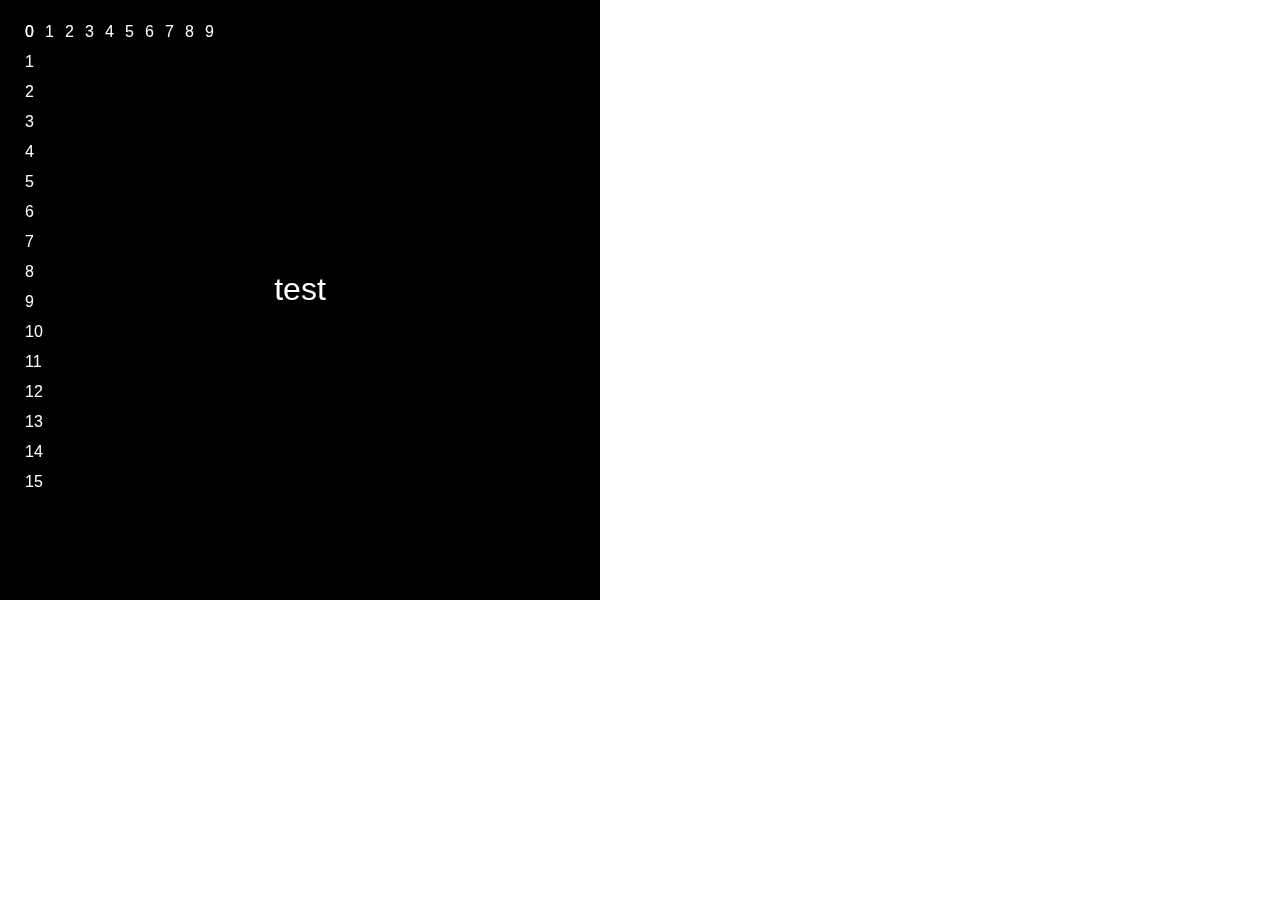
<file: CART263-main/p5-rev-template/index.html>
<!DOCTYPE html>
<html lang="">

<head>
  <meta charset="utf-8">
  <meta name="viewport" content="width=device-width, initial-scale=1.0">

  <title> P5 REV</title>

  <!-- CSS stylesheet(s) -->
  <link rel="stylesheet" type="text/css" href="css/style.css" />

  <!-- Library script(s) -->
  <script src="js/libraries/p5.min.js"></script>
  <script src="js/libraries/p5.sound.min.js"></script>

  <!-- My script(s) -->
  <script src="js/qu6.js"></script>

</head>

<body>
  <!-- HTML would go here if needed. -->
</body>

</html>
</file>
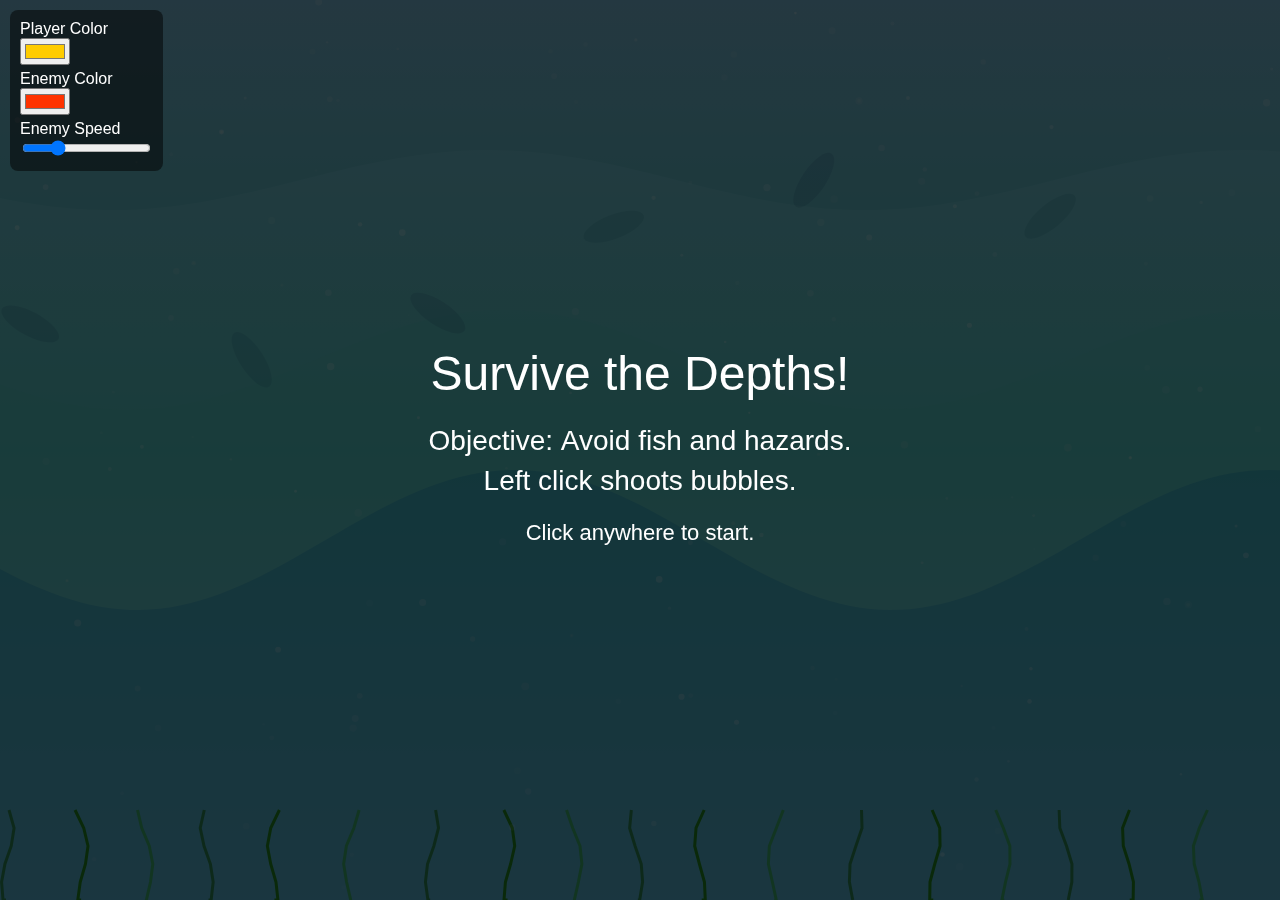
<file: CART263-main/project 1/index.html>
<!DOCTYPE html>
<html lang="en">
<head>
<meta charset="UTF-8">
<title>Worm Fishing Survival</title>
<style>
  body { margin: 0; overflow: hidden; background: #87CEEB; color: white; font-family: sans-serif; }
  #ui { position: absolute; top: 10px; left: 10px; background: rgba(0,0,0,0.5); padding: 10px; border-radius: 8px; }
  #ui input, #ui label { display:block; margin-bottom: 5px; }
  canvas { display:block; }
</style>
</head>
<body>
<canvas id="gameCanvas"></canvas>
<div id="ui">
  <label>Player Color <input type="color" id="playerColor" value="#ffcc00"></label>
  <label>Enemy Color <input type="color" id="enemyColor" value="#ff3300"></label>
  <label>Enemy Speed <input type="range" id="enemySpeed" min="1" max="5" value="2"></label>
</div>
<script src="game.js"></script>
</body>
</html>
</file>
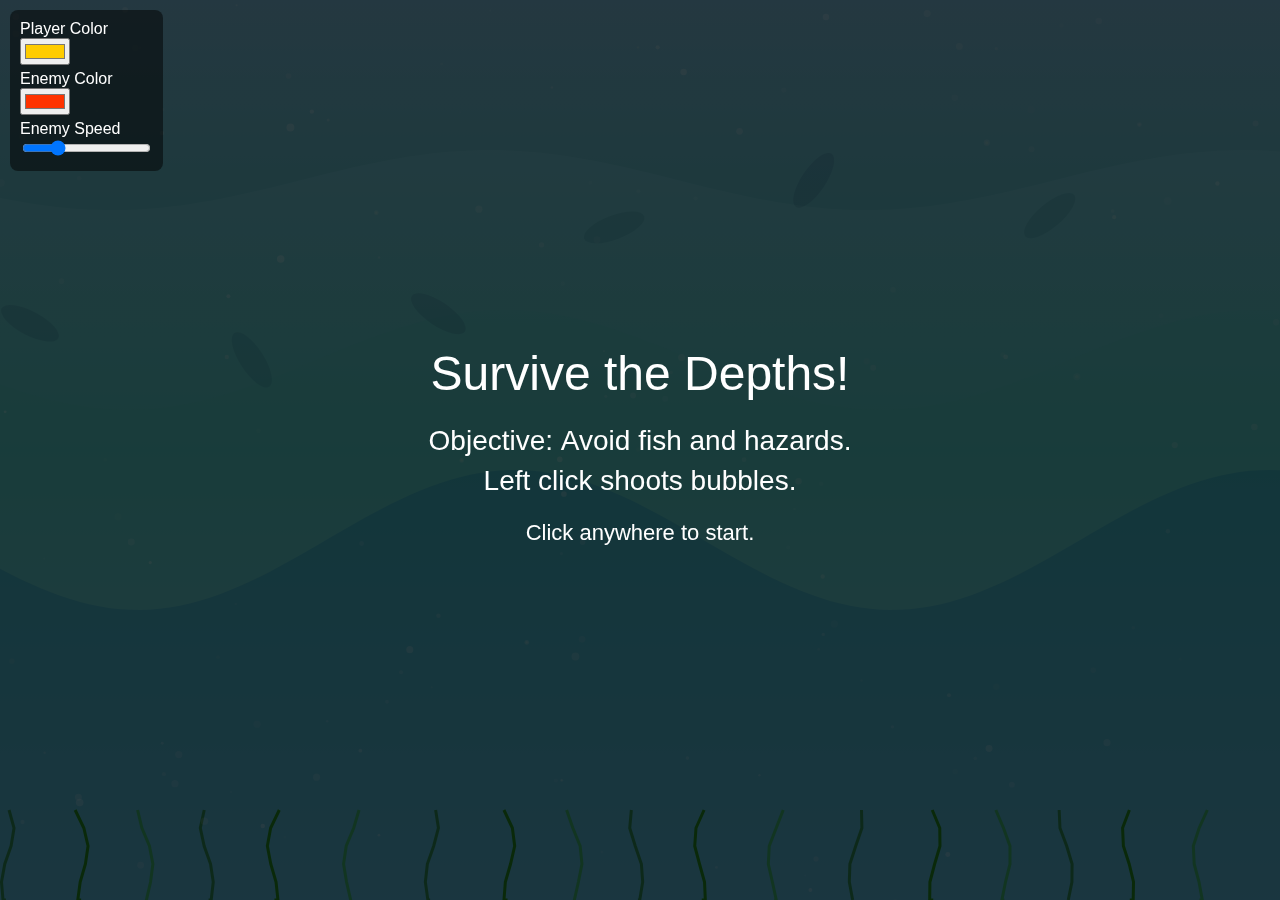
<file: CART263-main/project1/index.html>
<!DOCTYPE html>
<html lang="en">
<head>
<meta charset="UTF-8">
<title>Worm Fishing Survival</title>
<style>
  body { margin: 0; overflow: hidden; background: #87CEEB; color: white; font-family: sans-serif; }
  #ui { position: absolute; top: 10px; left: 10px; background: rgba(0,0,0,0.5); padding: 10px; border-radius: 8px; }
  #ui input, #ui label { display:block; margin-bottom: 5px; }
  canvas { display:block; }
</style>
</head>
<body>
<canvas id="gameCanvas"></canvas>
<div id="ui">
  <label>Player Color <input type="color" id="playerColor" value="#ffcc00"></label>
  <label>Enemy Color <input type="color" id="enemyColor" value="#ff3300"></label>
  <label>Enemy Speed <input type="range" id="enemySpeed" min="1" max="5" value="2"></label>
</div>
<script src="game.js"></script>
</body>
</html>
</file>
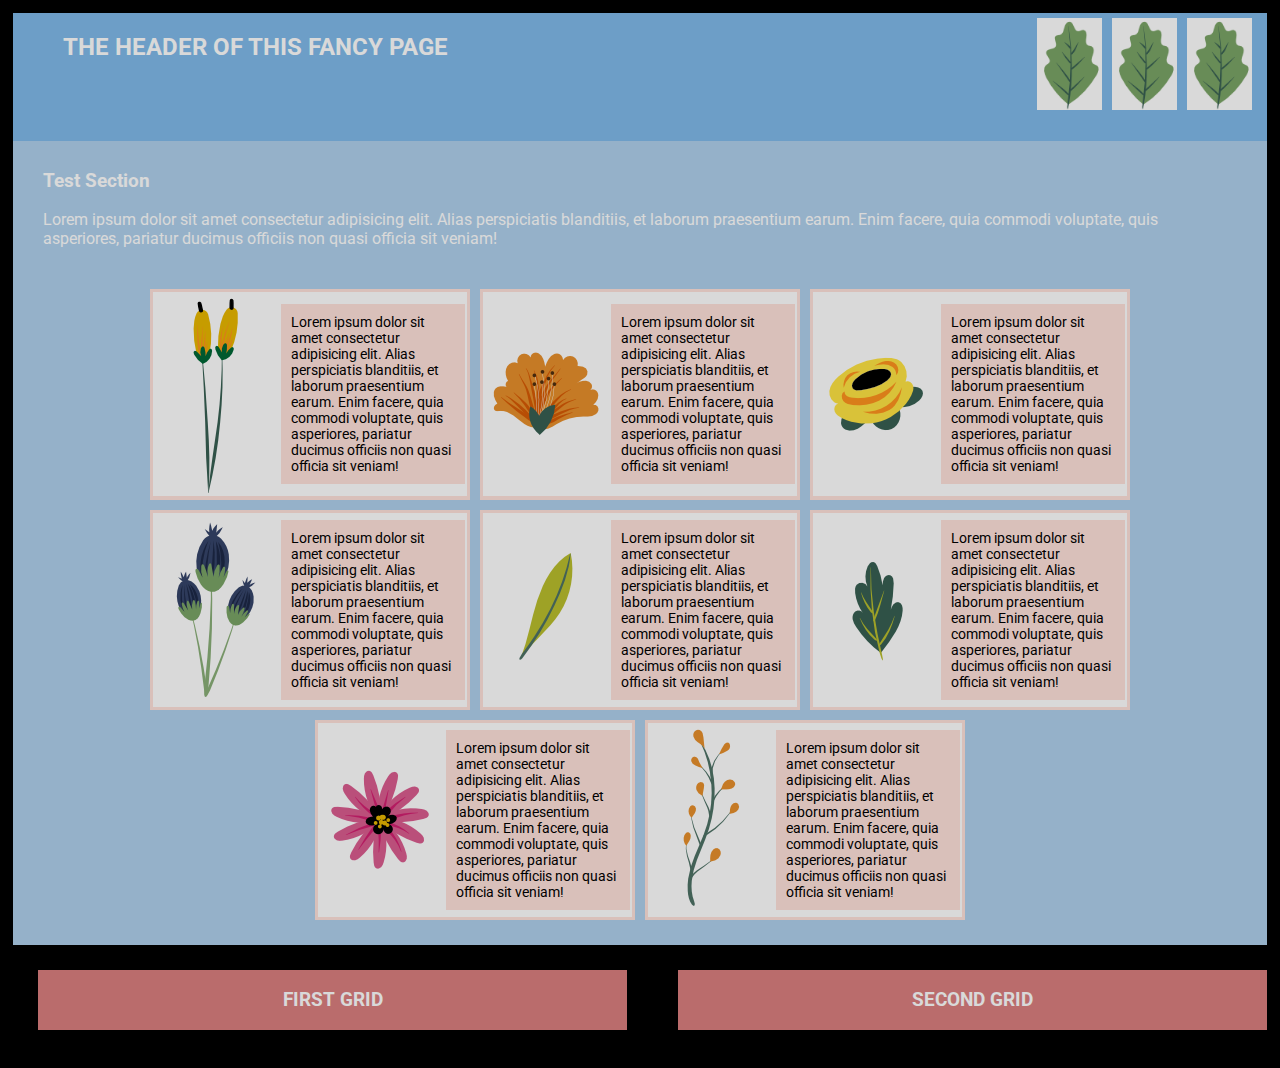
<file: CART263-main/CART263-TASK-2/CART263-TASK-2.html>
<!DOCTYPE html>
<title>TASK 2</title>
<meta charset="utf-8" />
<link rel="preconnect" href="https://fonts.gstatic.com" />
<link href="https://fonts.googleapis.com/css2?family=Roboto&display=swap" rel="stylesheet" />
<link rel="stylesheet" type="text/css" href="task-2-styles/style.css" />
<script src="task-2-js/script.js"></script>
</head>

<body>
    <header>
        <h2> The header of this fancy page</h2>
        <div class = "image-header-box">
            <img src="task-2-images/two.png" />
            <img src="task-2-images/two.png" />
            <img src="task-2-images/two.png" />
        </div>
    </header>
    <main class="flex-box-container">
        <section class="main-content">
            <h3>Test Section</h3>
            <p id="1">
                Lorem ipsum dolor sit amet consectetur adipisicing elit. Alias perspiciatis blanditiis, et
                laborum praesentium earum. Enim facere, quia commodi voluptate, quis asperiores, pariatur ducimus
                officiis non
                quasi officia sit veniam!
            </p>
        </section>

        <section id="parent">
            <div class="inner-container">
                <div class="content-container">
                    <div class="img-container">
                        <img class="img-image" src="task-2-images/sixteen.png" />
                    </div>
                    <p id="2" class="img-descript">Lorem ipsum dolor sit amet consectetur adipisicing elit. Alias
                        perspiciatis blanditiis, et
                        laborum praesentium earum. Enim facere, quia commodi voluptate, quis asperiores, pariatur
                        ducimus officiis non
                        quasi officia sit veniam!</p>

                </div>
            </div>
            <div class="inner-container">
                <div class="content-container">
                    <div class="img-container">
                        <img class="img-image" src="task-2-images/eight.png" />
                    </div>
                    <p id="3" class="img-descript">Lorem ipsum dolor sit amet consectetur adipisicing elit. Alias
                        perspiciatis blanditiis, et
                        laborum praesentium earum. Enim facere, quia commodi voluptate, quis asperiores, pariatur
                        ducimus officiis non
                        quasi officia sit veniam!</p>

                </div>
            </div>
            <div class="inner-container">

                <div class="content-container">
                    <div class="img-container">
                        <img class="img-image" src="task-2-images/eleven.png" />
                    </div>
                    <p id="4" class="img-descript">Lorem ipsum dolor sit amet consectetur adipisicing elit. Alias
                        perspiciatis blanditiis, et
                        laborum praesentium earum. Enim facere, quia commodi voluptate, quis asperiores, pariatur
                        ducimus officiis non
                        quasi officia sit veniam!</p>

                </div>
            </div>
            <div class="inner-container">
                <div class="content-container">
                    <div class="img-container">
                        <img class="img-image" src="task-2-images/fifteen.png" />
                    </div>
                    <p id="5" class="img-descript">Lorem ipsum dolor sit amet consectetur adipisicing elit. Alias
                        perspiciatis blanditiis, et
                        laborum praesentium earum. Enim facere, quia commodi voluptate, quis asperiores, pariatur
                        ducimus officiis non
                        quasi officia sit veniam!</p>

                </div>
            </div>
            <div class="inner-container">
                <div class="content-container">
                    <div class="img-container">
                        <img class="img-image" src="task-2-images/five.png" />
                    </div>
                    <p id="6" class="img-descript">Lorem ipsum dolor sit amet consectetur adipisicing elit. Alias
                        perspiciatis blanditiis, et
                        laborum praesentium earum. Enim facere, quia commodi voluptate, quis asperiores, pariatur
                        ducimus officiis non
                        quasi officia sit veniam!</p>

                </div>
            </div>
            </div>
            <div class="inner-container">
                <div class="content-container">
                    <div class="img-container">
                        <img class="img-image" src="task-2-images/three.png" />
                    </div>
                    <p id="7" class="img-descript">Lorem ipsum dolor sit amet consectetur adipisicing elit. Alias
                        perspiciatis blanditiis, et
                        laborum praesentium earum. Enim facere, quia commodi voluptate, quis asperiores, pariatur
                        ducimus officiis non
                        quasi officia sit veniam!</p>

                </div>
            </div>
            </div>
            <div class="inner-container">
                <div class="content-container">
                    <div class="img-container">
                        <img class="img-image" src="task-2-images/twelve.png" />
                    </div>
                    <p id="8" class="img-descript">Lorem ipsum dolor sit amet consectetur adipisicing elit. Alias
                        perspiciatis blanditiis, et
                        laborum praesentium earum. Enim facere, quia commodi voluptate, quis asperiores, pariatur
                        ducimus officiis non
                        quasi officia sit veniam!</p>

                </div>
            </div>
            </div>
            <div class="inner-container">
                <div class="content-container">
                    <div class="img-container">
                        <img class="img-image" src="task-2-images/seventeen.png" />
                    </div>
                    <p id="9" class="img-descript">Lorem ipsum dolor sit amet consectetur adipisicing elit. Alias
                        perspiciatis blanditiis, et
                        laborum praesentium earum. Enim facere, quia commodi voluptate, quis asperiores, pariatur
                        ducimus officiis non
                        quasi officia sit veniam!</p>

                </div>
            </div>
            </div>
        </section>
    </main>
    <section class="grids">
        <div class="grid-container">
            <h3>FIRST GRID</h3>
            <section id="new-grid"></section>
        </div>
        <div class="grid-container">
            <h3>SECOND GRID</h3>
            <section id="new-grid-three"></section>
    </section>
    </div>
</body>

</html>
</file>
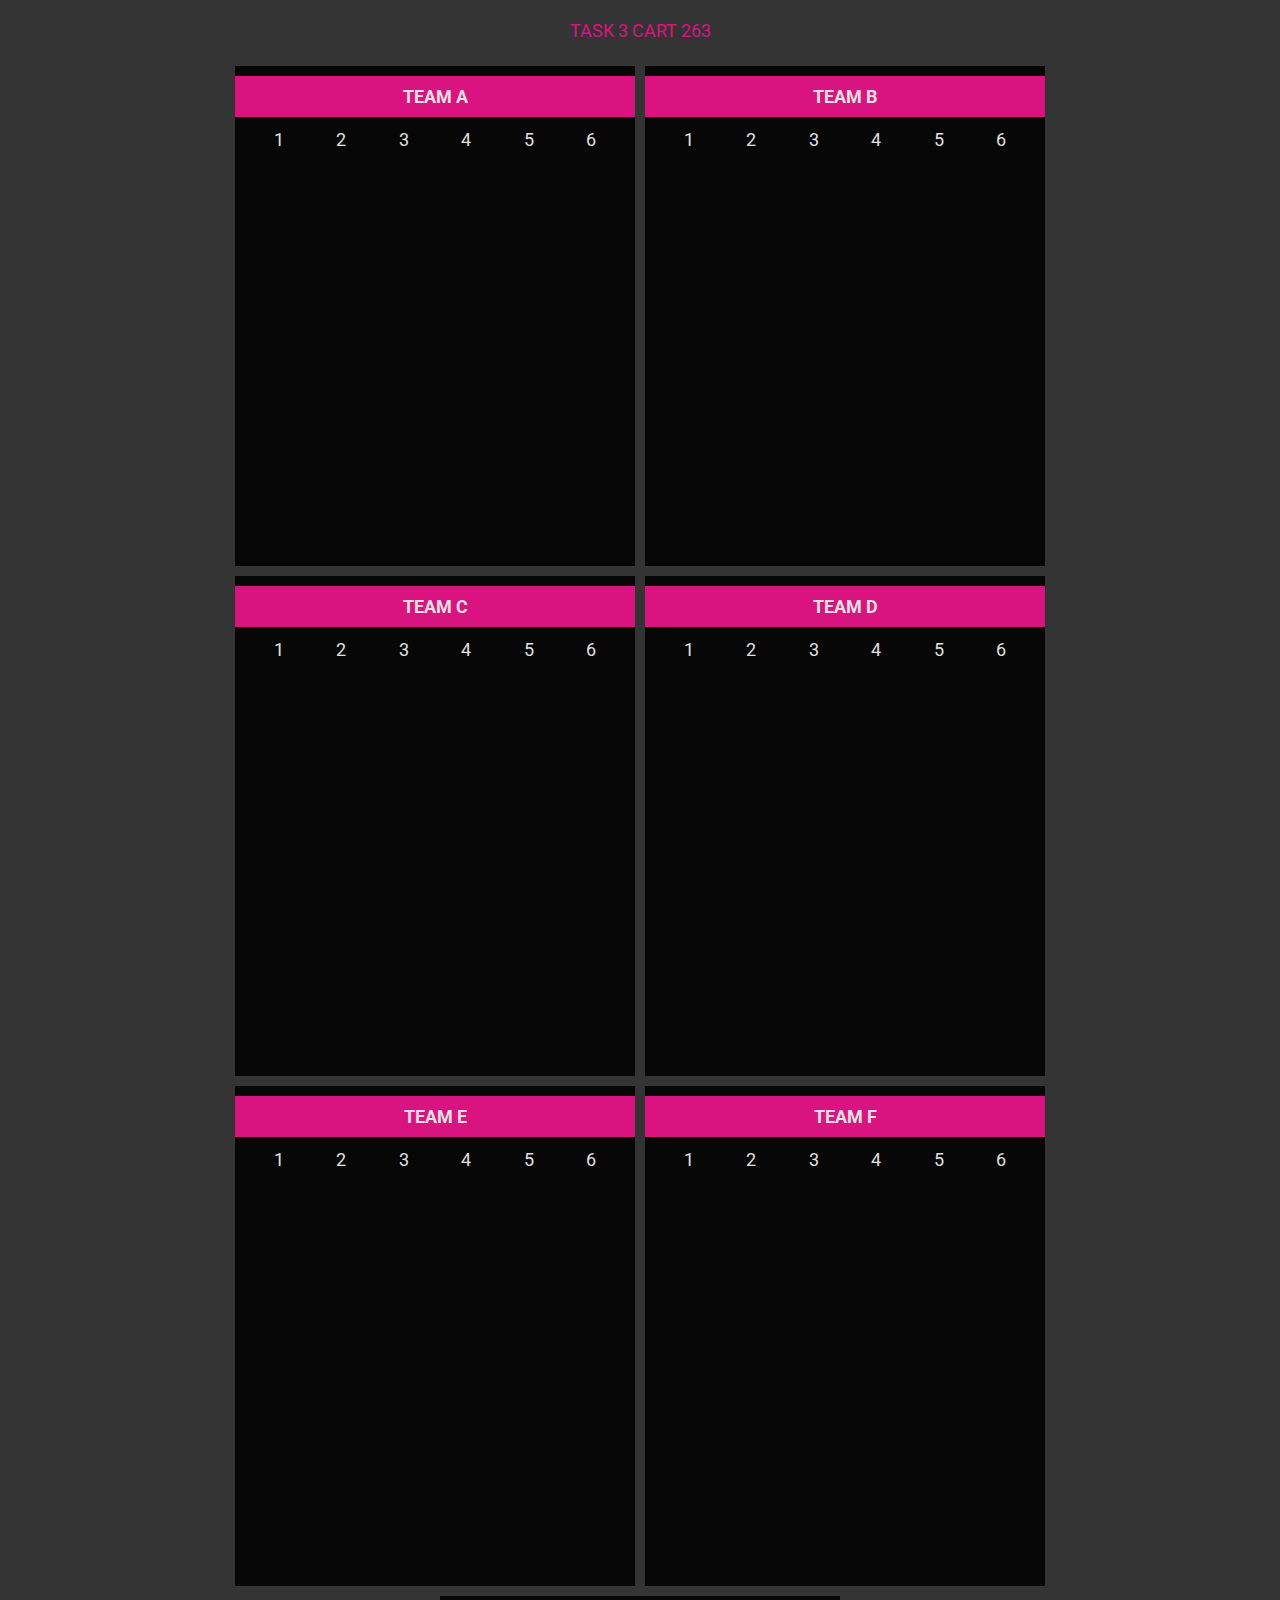
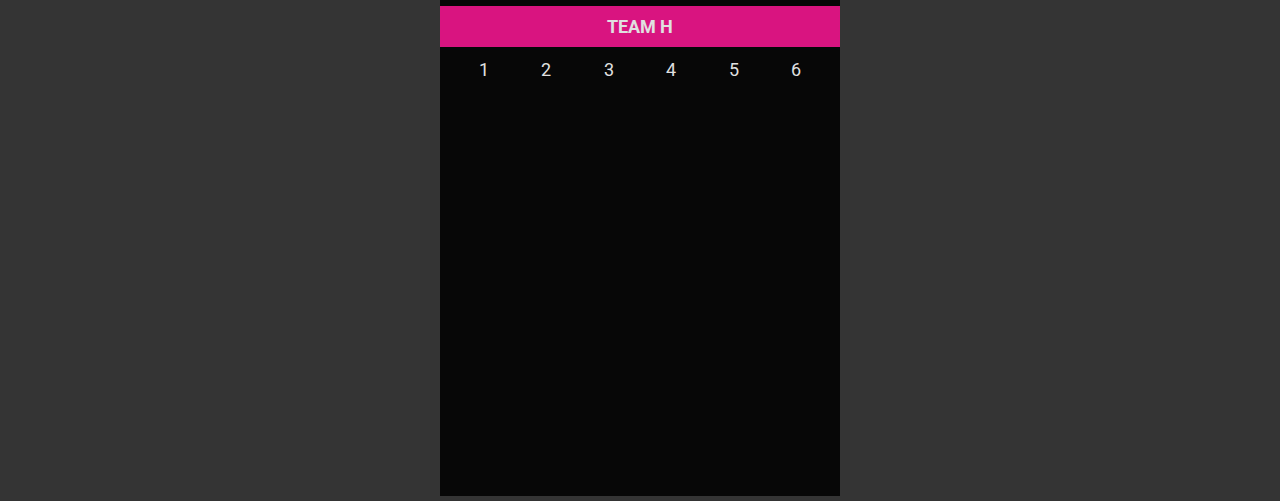
<file: CART263-main/CART263-TASK-3/CART263-TASK-3.html>
<!DOCTYPE html>
<title>-WEEK 4 : TASK_3</title>
<meta charset="utf-8" />
<link rel="preconnect" href="https://fonts.gstatic.com" />
<link href="https://fonts.googleapis.com/css2?family=Roboto&display=swap" rel="stylesheet" />
<link rel="stylesheet" type="text/css" href="task-3-css/style.css" />

</head>

<body>
  <header>
    TASK 3 CART 263
  </header>
  <main>
    <section class="flex-box">

       <!-- TEAM A-->
      <section id="TEAM_A" class="teamCanvas">
        <h5>TEAM A</h5>
        <div class = "team-nav"><p>1</p><p>2</p><p>3</p><p>4</p><p>5</p><p>6</p></div>
        <div class = "aniCanvas" id = "ani_canvA_A" style ="display:none;"></div>
        <div class = "aniCanvas" id = "ani_canvA_B" style ="display:none;"></div>
        <div class = "aniCanvas" id = "ani_canvA_C" style ="display:none;"></div>
        <div class = "aniCanvas" id = "ani_canvA_D" style ="display:none;"></div>
      </section>

       <!-- TEAM B-->
      <section id="TEAM_B" class="teamCanvas">
        <h5>TEAM B</h5>
        <div class = "team-nav"><p>1</p><p>2</p><p>3</p><p>4</p><p>5</p><p>6</p></div>
        <div class = "aniCanvas" id = "ani_canvB_A" style ="display:none;"></div>
        <div class = "aniCanvas" id = "ani_canvB_B" style ="display:none;"></div>
        <div class = "aniCanvas" id = "ani_canvB_C" style ="display:none;"></div>
        <div class = "aniCanvas" id = "ani_canvB_D" style ="display:none;"></div>
      </section>

      <!-- TEAM C-->
      <section id="TEAM_C" class="teamCanvas">
        <h5>TEAM C</h5>
        <div class = "team-nav"><p>1</p><p>2</p><p>3</p><p>4</p><p>5</p><p>6</p></div>
        <div class = "aniCanvas" id = "ani_canvC_A" style ="display:none;"></div>
        <div class = "aniCanvas" id = "ani_canvC_B" style ="display:none;"></div>
        <div class = "aniCanvas" id = "ani_canvC_C" style ="display:none;"></div>
        <div class = "aniCanvas" id = "ani_canvC_D" style ="display:none;"></div>
      </section>

      <!-- TEAM D-->
      <section id="TEAM_D" class="teamCanvas">
        <h5>TEAM D</h5>
        <div class = "team-nav"><p>1</p><p>2</p><p>3</p><p>4</p><p>5</p><p>6</p></div>
        <div class = "aniCanvas" id = "ani_canvD_A" style ="display:none;"></div>
        <div class = "aniCanvas" id = "ani_canvD_B" style ="display:none;"></div>
        <div class = "aniCanvas" id = "ani_canvD_C" style ="display:none;"></div>
        <div class = "aniCanvas" id = "ani_canvD_D" style ="display:none;"></div>
      </section>

       <!-- TEAM E-->
      <section id="TEAM_E" class="teamCanvas">
        <h5>TEAM E</h5>
        <div class = "team-nav"><p>1</p><p>2</p><p>3</p><p>4</p><p>5</p><p>6</p></div>
        <div class = "aniCanvas" id = "ani_canvE_A" style ="display:none;"></div>
        <div class = "aniCanvas" id = "ani_canvE_B" style ="display:none;"></div>
        <div class = "aniCanvas" id = "ani_canvE_C" style ="display:none;"></div>
        <div class = "aniCanvas" id = "ani_canvE_D" style ="display:none;"></div>
      </section>

    <!-- TEAM F-->
      <section id="TEAM_F" class="teamCanvas">
        <h5>TEAM F </h5>
        <div class = "team-nav"><p>1</p><p>2</p><p>3</p><p>4</p><p>5</p><p>6</p></div>
        <div class = "aniCanvas" id = "ani_canvF_A" style ="display:none;"></div>
        <div class = "aniCanvas" id = "ani_canvF_B" style ="display:none;"></div>
        <div class = "aniCanvas" id = "ani_canvF_C" style ="display:none;"></div>
        <div class = "aniCanvas" id = "ani_canvF_D" style ="display:none;"></div>
    </section>

        <!-- SABINE TEST-->
    <section id="TEAM_H" class="teamCanvas">
      <h5>TEAM H </h5>
      <div class = "team-nav"><p>1</p><p>2</p><p>3</p><p>4</p><p>5</p><p>6</p></div>
      <div class = "aniCanvas" id = "ani_canvH_A" style ="display:none;"></div>
      <div class = "aniCanvas" id = "ani_canvH_B" style ="display:none;"></div>
      <div class = "aniCanvas" id = "ani_canvH_C" style ="display:none;"></div>
      <div class = "aniCanvas" id = "ani_canvH_D" style ="display:none;"></div>
    </section>
  </section>
  </main>


  
  <!-- CART 263 TEAMS-->
   <script src= "task-3-js/buttonsAndFrame.js"></script>
  <script src="task-3-js/team-a.js"></script>
  <script src="task-3-js/team-b.js"></script>
  <script src="task-3-js/team-c.js"></script>
  <script src="task-3-js/team-d.js"></script>
  <script src="task-3-js/team-e.js"></script>
  <script src="task-3-js/team-f.js"></script>

    <!-- SABINE TEST-->
  <script src="task-3-js/team-h.js"></script>
</body>

</html>
</file>
<file: CART263-main/p5-rev-template/css/style.css>
body {
  padding: 0;
  margin: 0;
}
</file>
<file: CART263-main/CART263-TASK-2/task-2-styles/style.css>
body{
    background:black;
    margin:1%;
    padding:0;
    color:white;
    background:#000000;
    opacity: .85;
    font-family: 'Roboto', sans-serif;
  }

  header{
    background-color:#80baea;
    display:flex;
    min-height:60px;
    text-transform: uppercase;
    justify-content:space-between;
  }
  header h2{
   width:50%;
   margin-left:50px;
  }
  .image-header-box{
    display:flex;
    width:50%;
   justify-content:right;
   margin-right:10px; 

  }
  
  .image-header-box img{
    display: inline-block;
    height:calc(80% - 10px);
    margin: 5px;
  }

  main{
    background-color:#afd1ed;
}
.main-content{
    padding-left:30px; 
    padding-right:30px; 
    padding-top:10px; 

}
#parent{
    display: flex;
    flex-wrap: wrap;
    padding:20px;
   justify-content:center
}
  .inner-container{
    background-color: #ffe2db;
    width:320px;
    min-height:200px;
    margin:5px;
  }

  .content-container{
    margin:1%;
    width:98%;
    height:97%;
    background:white;
    display:flex;
    flex-wrap: wrap;
    align-items:center;
    justify-content:center;
  }
  .img-container{
    width:calc(40% - 4px);
    /* height:100%; */
    /* background:green; */
    display: flex;
    justify-content: center;
    margin:2px;

}
 
  .img-descript{
    color:black;
    background:#ffe2db;
    width:calc(60% - (4px + 20px));
    margin:2px;
    padding:10px;
    font-size: 14px;
   
  }

  .newStyle{
    border: 5px solid;
    border-radius: 2px;
    border-color: rgb(237, 193, 252);
    background-color: rgb(223, 127, 255);
    padding:0;
  }

  .testDiv{
    border: 1px solid;
    border-radius: 1px;
    border-color: aquamarine;
    width:40px;
    height:40px;
    background:red;
    position:absolute;
    font-size:10px;
    color:black;
}

.grids{
  display:flex;
  width:100vw;
  min-width:1000px;
}
.grid-container{
  width:48%;
  background:rgb(219, 127, 127);
  margin:2%;
  text-align: center;
  position:relative;

}

#new-grid{
  position:relative;
  background:white;


}
#new-grid-three{
  position:relative;
  background:white;
}
</file>
<file: CART263-main/CART263-TASK-3/task-3-css/style.css>
body{
    background:rgb(52, 52, 52);
    margin:0;
    padding:0;
    color:white;
    opacity: .85;
    font-family: 'Roboto', sans-serif;
    
  }

  main{
    margin:0;
    width:100%;
  }

  header{
    margin: 0 auto;
    margin-top:20px;
    color:rgba(246, 15, 142,1.0);
    /* color:#cdcaca; */
    text-align: center;
    width:90%;
    padding:0;
    background:rgb(52, 52, 52);
    font-size:18px;
 
  }
  .flex-box{
    margin:0 auto;
    margin-top:20px;
    width:90%;
    display:flex;
    /* background:green; */
    flex-wrap:wrap;
    justify-content: center;
  }

  .teamCanvas{
    background:black;
    width:400px;
    height:500px;
    margin:5px;
    position:relative;
  }
  .teamCanvas p{
    color:white;
    padding:0;
    margin:0;
    text-align: center;
    margin-top:10px;
    margin-bottom: 10px;
    width:20%;
    font-size: 18px;
    text-align:center;
    border:2px;
    border-style:solid;
    border-color:black;
  }

  .teamCanvas p:hover{
    border:2px;
    background:white;
    border-style:solid;
    border-color: rgba(246, 15, 142,1.0);
    background:white;
    cursor: pointer;
    color: rgba(246, 15, 142,1.0);
  }

  .team-nav{
    justify-content:space-around;
    display: flex;
    width:375px;
    margin:0 auto;

  }



  h5{
    margin:0;
    text-align:center;
    margin-top:10px;
    background: rgba(246, 15, 142,1.0);
    padding:10px;
    font-size: 18px;
  }

  .aniCanvas{
    border:2px;
    background:white;
    border-style:solid;
    border-color: rgba(246, 15, 142,1.0);
    width:375px;
    height:375px;
    margin:0 auto;
    position:relative;
  }

  .active-button{
    color:white;
    background:rgba(246, 15, 142,1.0);
  }

/*CSS TEAM H**/

.TEAM_H_box{
  width:max-content;
  background-color: rgb(34, 29, 41);
  position:absolute;
  color:white;
  margin:1px;
  padding: 12px;
}

.TEAM_H_box:hover{
  background-color: rgb(30, 168, 223);
  cursor:pointer;

}

 /* #bubbleButton{
    padding: 5px;
    background-color:rgb(158, 153, 163);
    width:max-content;
    margin-left:1vw;
    margin-top: 10px;
    border-radius: 2px;
    box-shadow: 2px 2px;
 }

.TEAM_E_bubble{
  width:max-content;
  background-color: rgb(30, 168, 223);
  color:aliceblue;
  padding: 12px 16px;
  position: absolute;
  top: 50%;
  left:50%;
  text-align: center;
  overflow-wrap: anywhere;
  box-sizing: border-box;
  font-family: 'Courier New', Courier, monospace;
} */

.TEAM_E_Image{
  position: absolute;
  width: 50px;
  height: 50px;
}

.TEAM_E_box{
  width:max-content;
  background-color: rgb(15, 119, 246);
  color:white;
  padding: 12px 16px;
  position:absolute;
  top:50%;
  left:50%;
  transform: translate(-50%, -50%);
  max-width: calc(100% - 20px);
  text-align: center;
  white-space: normal;
  overflow-wrap: anywhere;
  box-sizing:border-box;
  cursor:pointer;
  font-family: "Georgia", "Times New Roman", serif;
}

.TEAM_E_circle {
  border-radius: 10px;
  background-color: rgb(241, 199, 72);
  position: absolute;
  transform: transform 0.8s ease;
}

@keyframes ripple {
  0% {
    transform: scale(1);
  }

  50% {
    transform: scale(1.5);
  }

  100% {
    transform: scale(1);
  }
}

.ripple {
  animation: ripple 0.3s ease;
}

.TEAM_E_circle {
  border-radius: 10px;
  background-color: rgb(241, 199, 72);
  position: absolute;
  transform: transform 0.8s ease;
}

@keyframes ripple {
  0% {
    transform: scale(1);
  }

  50% {
    transform: scale(1.5);
  }

  100% {
    transform: scale(1);
  }
}

.ripple {
  animation: ripple 0.3s ease;
}

.TEAM_E_emoji {
  user-select: none;
  pointer-events: none;
}
.TEAM_E_box:hover{
  background-color: rgb(255, 41, 155);
}

.TEAM_H_circle{
  border-radius: 10px;;
  background-color: rgb(223, 30, 117);
  position:absolute;
  transform: translate(-50%, -50%);

}

.TEAM_H_h_cell{
  width:20px;
  height:20px;
  background-color: rgb(177, 150, 215);
  position:absolute;
  transform: translate(-50%, -50%);
}

.TEAM_H_h_cell:hover{
 background-color: rgb(225, 217, 235);

}

.TEAM_H_h_word{
  font-size:16px;
  color:white;
  /* position:absolute; */

  background-color:rgba(228, 200, 208,.7);
  display:inline-block;
  margin:2px;
  padding:2px;
  border-style: dotted;
  border-color: rgb(199, 97, 141);
  border-width: 4px;


}

.TEAM_H_h_cell_D{
  position:absolute;
  border-radius:10px;
  transform: translate(-50%, -50%);
}
</file>
